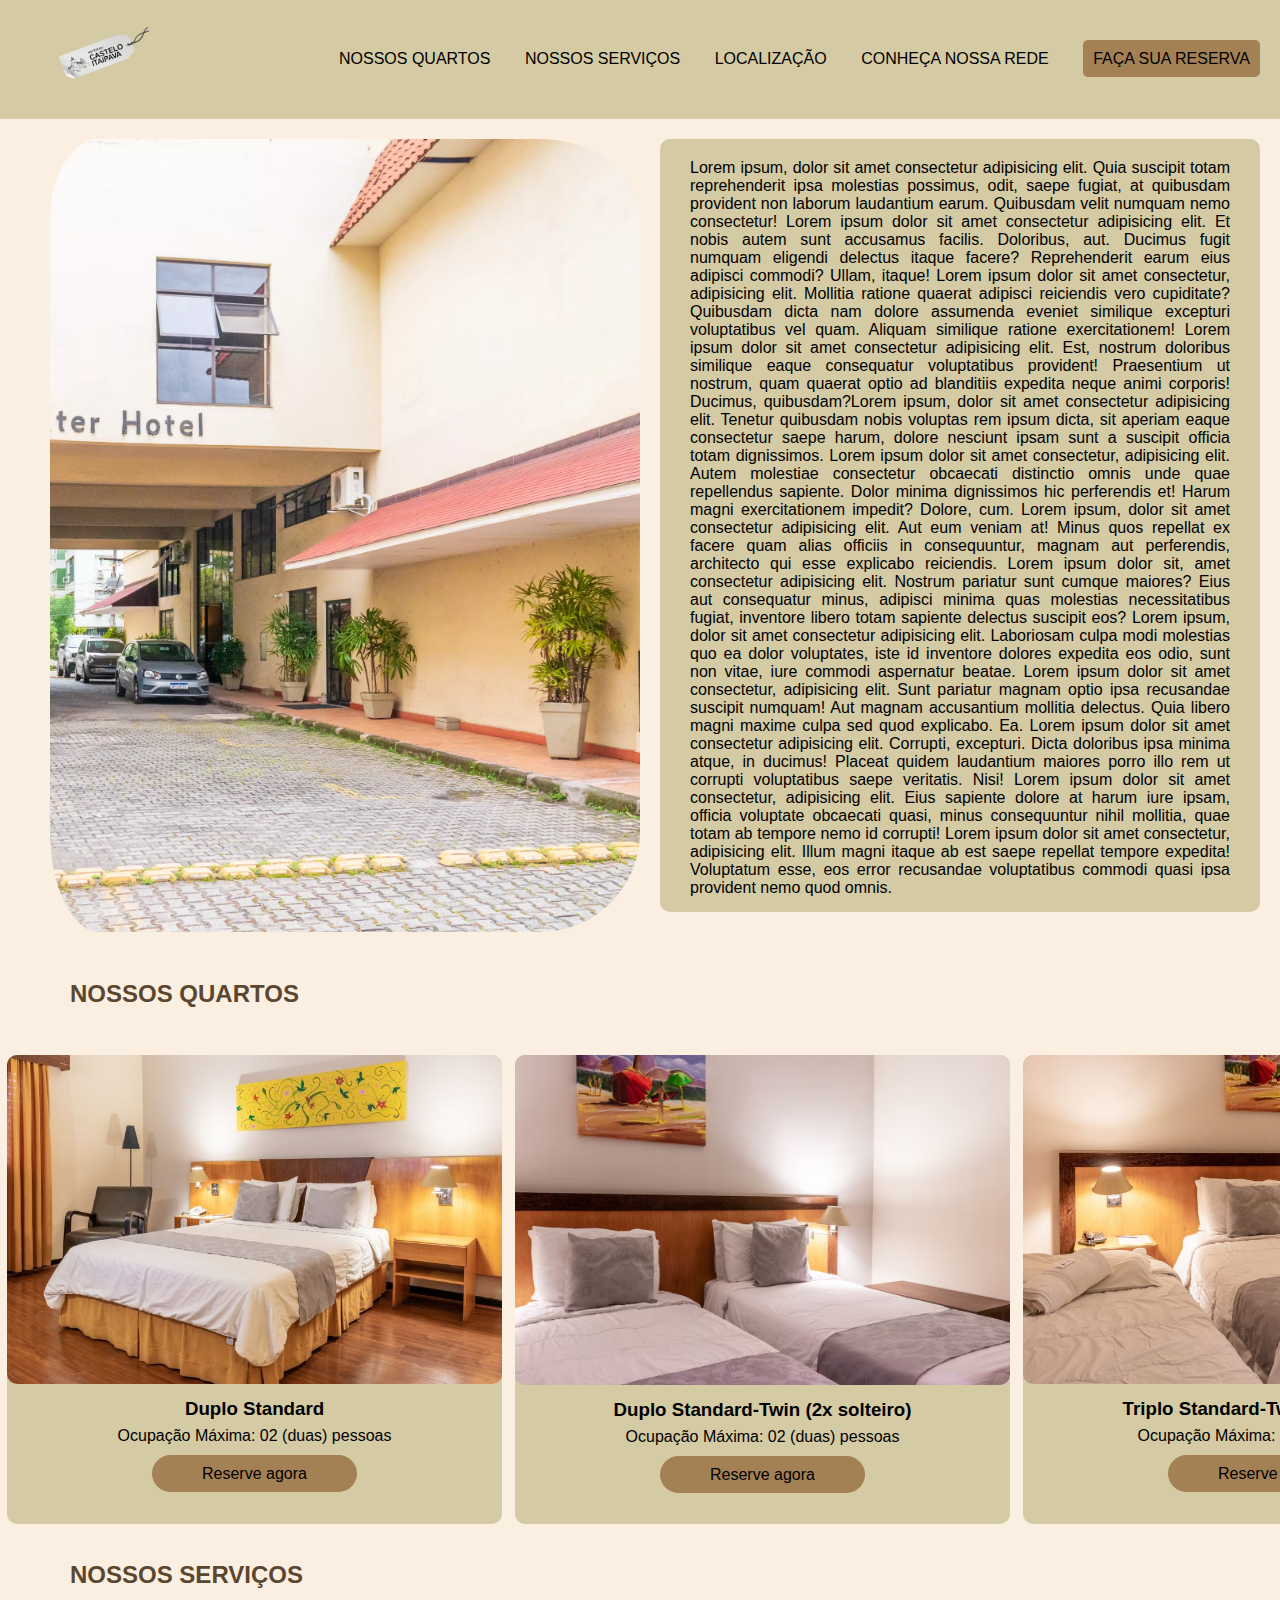
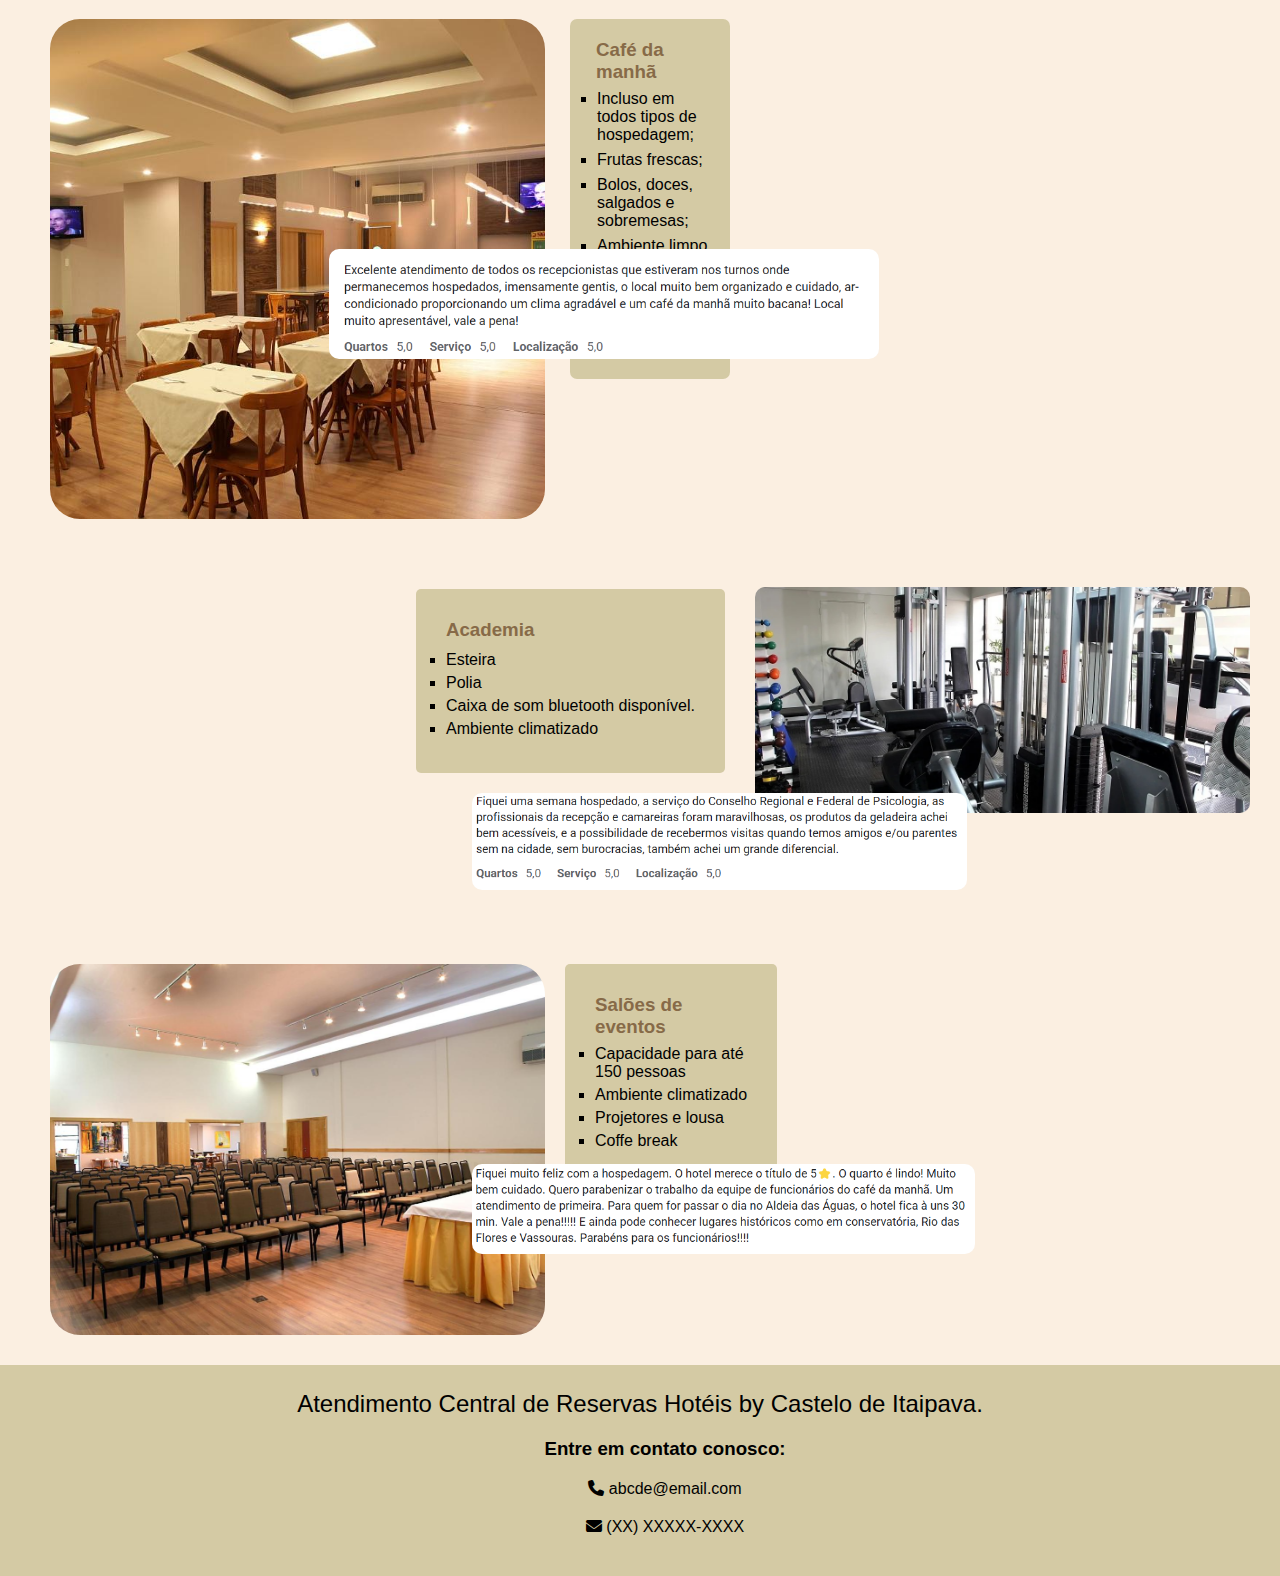
<file: index.html>
<!DOCTYPE html>
<html lang="pt-br">
<head>
    <meta charset="UTF-8">
    <meta name="viewport" content="width=device-width, initial-scale=1.0">
    <title>Hotel Dexter by Castelo de Itaipava</title>
    <link rel="stylesheet" href="/css/styles.css">
    <link href="https://fonts.googleapis.com/css2?family=Inter:ital,opsz,wght@0,14..32,100..900;1,14..32,100..900&family=Jost:ital,wght@0,100..900;1,100..900&display=swap" rel="stylesheet">
    <link rel="stylesheet" href="https://cdnjs.cloudflare.com/ajax/libs/font-awesome/6.7.2/css/all.min.css" integrity="sha512-Evv84Mr4kqVGRNSgIGL/F/aIDqQb7xQ2vcrdIwxfjThSH8CSR7PBEakCr51Ck+w+/U6swU2Im1vVX0SVk9ABhg==" crossorigin="anonymous" referrerpolicy="no-referrer" />
    
</head>
<body>
    <div class="container">
        <div class="navbar-container">
            <nav>
                <img src="/img/logo-rede-menor.png" alt="" id="logo">
                    <ul class="navbar-items">
                    <li><a href="#quartos">Nossos quartos</a>
                    </li>
                    <li><a href="#services">Nossos serviços</a>
                    </li>
                    <li><a href="#">Localização</a>
                    </li>
                    <li><a href="#">Conheça nossa rede</a>
                    </li>
                    <li><a href="#" class="book-btn">Faça sua reserva</a>
                    </li>
                </ul>
            </nav>
        </div>
        <main>
            <div class="first-text">
                <img src="/img/dexter.webp" alt="" class="hotel-front">
                <p class="description">Lorem ipsum, dolor sit amet consectetur adipisicing elit. Quia suscipit totam reprehenderit ipsa molestias possimus, odit, saepe fugiat, at quibusdam provident non laborum laudantium earum. Quibusdam velit numquam nemo consectetur! Lorem ipsum dolor sit amet consectetur adipisicing elit. Et nobis autem sunt accusamus facilis. Doloribus, aut. Ducimus fugit numquam eligendi delectus itaque facere? Reprehenderit earum eius adipisci commodi? Ullam, itaque! Lorem ipsum dolor sit amet consectetur, adipisicing elit. Mollitia ratione quaerat adipisci reiciendis vero cupiditate? Quibusdam dicta nam dolore assumenda eveniet similique excepturi voluptatibus vel quam. Aliquam similique ratione exercitationem! Lorem ipsum dolor sit amet consectetur adipisicing elit. Est, nostrum doloribus similique eaque consequatur voluptatibus provident! Praesentium ut nostrum, quam quaerat optio ad blanditiis expedita neque animi corporis! Ducimus, quibusdam?Lorem ipsum, dolor sit amet consectetur adipisicing elit. Tenetur quibusdam nobis voluptas rem ipsum dicta, sit aperiam eaque consectetur saepe harum, dolore nesciunt ipsam sunt a suscipit officia totam dignissimos. Lorem ipsum dolor sit amet consectetur, adipisicing elit. Autem molestiae consectetur obcaecati distinctio omnis unde quae repellendus sapiente. Dolor minima dignissimos hic perferendis et! Harum magni exercitationem impedit? Dolore, cum. Lorem ipsum, dolor sit amet consectetur adipisicing elit. Aut eum veniam at! Minus quos repellat ex facere quam alias officiis in consequuntur, magnam aut perferendis, architecto qui esse explicabo reiciendis. Lorem ipsum dolor sit, amet consectetur adipisicing elit. Nostrum pariatur sunt cumque maiores? Eius aut consequatur minus, adipisci minima quas molestias necessitatibus fugiat, inventore libero totam sapiente delectus suscipit eos? Lorem ipsum, dolor sit amet consectetur adipisicing elit. Laboriosam culpa modi molestias quo ea dolor voluptates, iste id inventore dolores expedita eos odio, sunt non vitae, iure commodi aspernatur beatae. Lorem ipsum dolor sit amet consectetur, adipisicing elit. Sunt pariatur magnam optio ipsa recusandae suscipit numquam! Aut magnam accusantium mollitia delectus. Quia libero magni maxime culpa sed quod explicabo. Ea. Lorem ipsum dolor sit amet consectetur adipisicing elit. Corrupti, excepturi. Dicta doloribus ipsa minima atque, in ducimus! Placeat quidem laudantium maiores porro illo rem ut corrupti voluptatibus saepe veritatis. Nisi! Lorem ipsum dolor sit amet consectetur, adipisicing elit. Eius sapiente dolore at harum iure ipsam, officia voluptate obcaecati quasi, minus consequuntur nihil mollitia, quae totam ab tempore nemo id corrupti! Lorem ipsum dolor sit amet consectetur, adipisicing elit. Illum magni itaque ab est saepe repellat tempore expedita! Voluptatum esse, eos error recusandae voluptatibus commodi quasi ipsa provident nemo quod omnis.</p>
            </div>
            <br>
            
            <div class="titulo-room">
                <h2>Nossos Quartos</h2>
            </div>
            <div class="rooms" id="quartos">
                <div class="foto1"><img src="/img/duplo-standard.jpg" alt="">
                <h3>Duplo Standard</h3>
                <h4>Ocupação Máxima: 02 (duas) pessoas</h4>
                <a href="#">Reserve agora</a>
                </div>
                <div class="foto2"><img src="/img/duplo-standard-twin.avif" alt="">
                <h3>Duplo Standard-Twin (2x solteiro)</h3>
                <h4>Ocupação Máxima: 02 (duas) pessoas</h4>
                <a href="#">Reserve agora</a>
                </div>
                <div class="foto3"><img src="/img/triplo-standard-twin.jpg" alt="">
                <h3>Triplo Standard-Twin (3x solteiro)</h3>
                <h4>Ocupação Máxima: 03 (três) pessoas</h4>
                <a href="#">Reserve agora</a>
                </div>
            </div>
        </main>
        <div id="services">
            <div class="services-title">
                <h2>Nossos Serviços</h2>
            </div>
            <div class="breakfast">
                <img src="/img/dexter-breakfast.jpg" alt="" id="dexter-cafe">
                <div class="breakfast-description">
                    <h3>Café da manhã</h3>
                    <ul>
                        <li>Incluso em todos tipos de hospedagem;</li>
                        <li>Frutas frescas;</li>
                        <li>Bolos, doces, salgados e sobremesas;</li>
                        <li>Ambiente limpo e climatizado;</li>
                        <li>Disponível para não-hóspedes por R$24,90 por pessoa.</li>
                    </ul>
                </div>
                <img src="/img/avaliacao.png" alt="" id="avaliation">
            </div>
        </div>
        <div class="gym">
            <div class="gym-description">
                <h3>Academia</h3>
                 <ul>
                    <li>Esteira</li>
                    <li>Polia</li>
                    <li>Caixa de som bluetooth disponível.</li>
                    <li>Ambiente climatizado</li>
                </ul>
            </div>
            <img src="/img/dexter-gym.jpg" alt="" id="hotel-gym">
        </div>
        <img src="/img/avaliacao2.png" alt="" id="avaliation2">
        
        <div class="salao">
            <img src="/img/dexter-salao.jpg" alt="" id="hotel-salao">
            <div class="salao-description">
                <h3>Salões de eventos</h3>
                <ul>
                    <li>Capacidade para até 150 pessoas</li>
                    <li>Ambiente climatizado</li>
                    <li>Projetores e lousa</li>
                    <li>Coffe break</li>
                </ul>
            </div>
            <img src="/img/avaliacao3.png" alt="" id="avaliation3">
        </div>
        <footer>
            <div class="final-text">
                <h2>Atendimento Central de Reservas Hotéis by Castelo de Itaipava.</h2>
                <div class="contatos">
                    <h3>Entre em contato conosco:</h3>
                    <p>
                        <i class="fas fa-phone"></i>
                        abcde@email.com
                    </p>
                    <p>
                        <i class="fas fa-envelope"></i>
                        (XX) XXXXX-XXXX
                    </p>
                </div>
            </div>
        </footer>
    </div> 
    
</body>
</html>
</file>
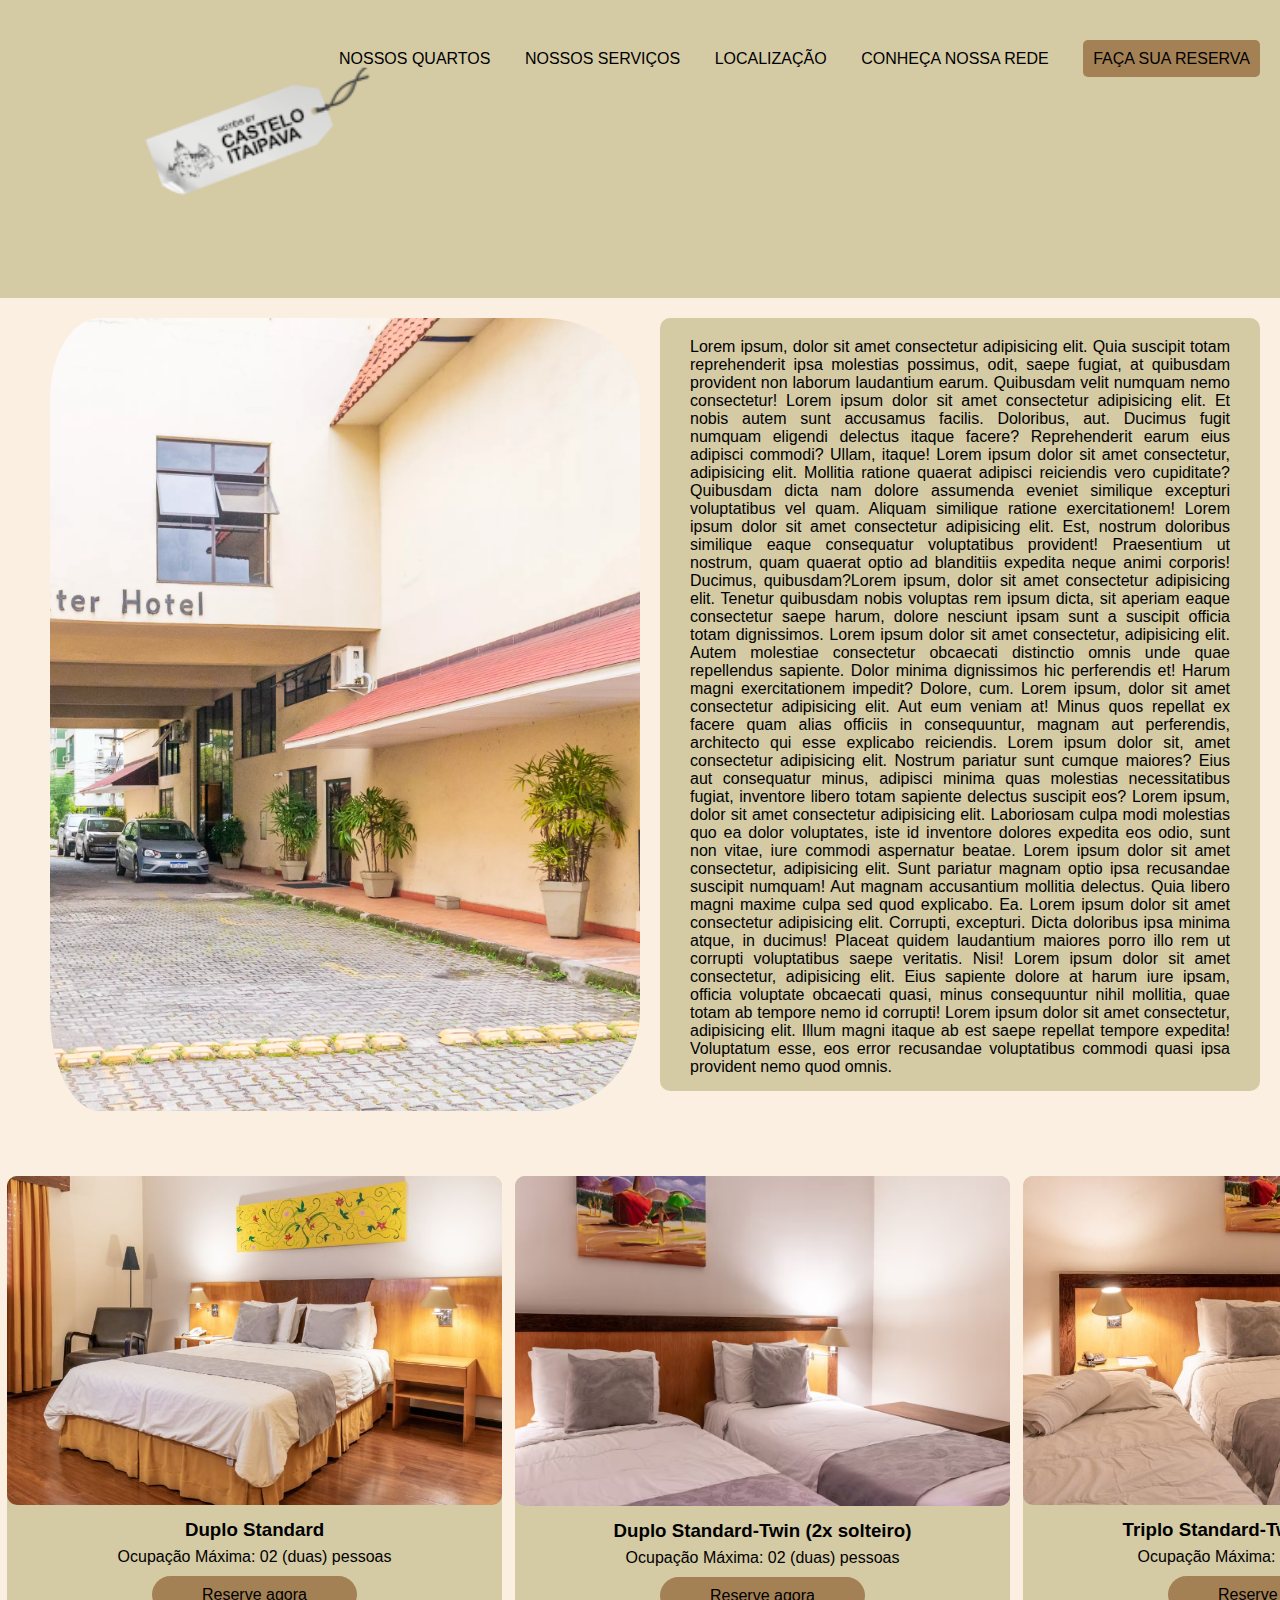
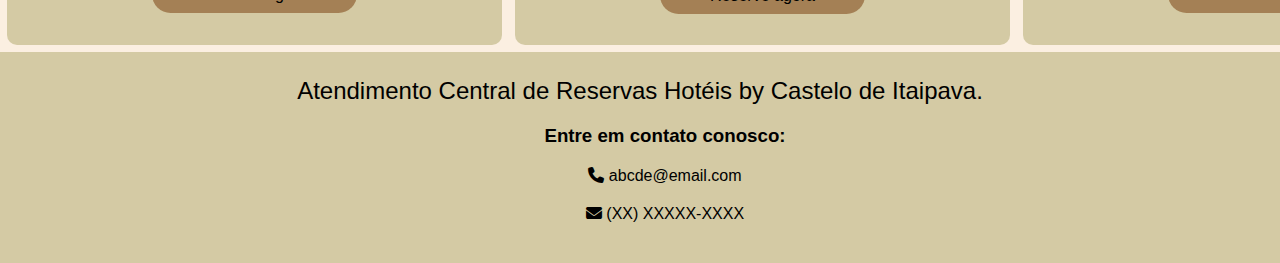
<file: img/index.html>
<!DOCTYPE html>
<html lang="pt-br">
<head>
    <meta charset="UTF-8">
    <meta name="viewport" content="width=device-width, initial-scale=1.0">
    <title>Hotel Dexter by Castelo de Itaipava</title>
    <link rel="stylesheet" href="/css/styles.css">
    <link href="https://fonts.googleapis.com/css2?family=Inter:ital,opsz,wght@0,14..32,100..900;1,14..32,100..900&display=swap" rel="stylesheet">
    <link rel="stylesheet" href="https://cdnjs.cloudflare.com/ajax/libs/font-awesome/6.7.2/css/all.min.css" integrity="sha512-Evv84Mr4kqVGRNSgIGL/F/aIDqQb7xQ2vcrdIwxfjThSH8CSR7PBEakCr51Ck+w+/U6swU2Im1vVX0SVk9ABhg==" crossorigin="anonymous" referrerpolicy="no-referrer" />
    
</head>
<body>
    <div class="container">
        <div class="navbar-container">
            <nav>
                <a href="#">
                    <img src="/img/logo-rede-menor.png" alt="" class="logo">
                </a>
                <ul class="navbar-items">
                    <li><a href="#">Nossos quartos</a>
                    </li>
                    <li><a href="#">Nossos serviços</a>
                    </li>
                    <li><a href="#">Localização</a>
                    </li>
                    <li><a href="#">Conheça nossa rede</a>
                    </li>
                    <li><a href="#" class="book-btn">Faça sua reserva</a>
                    </li>
                </ul>
            </nav>
        </div>
        <main>
            <div class="first-text">
                <img src="/img/dexter.webp" alt="" class="hotel-front">
                <p class="description">Lorem ipsum, dolor sit amet consectetur adipisicing elit. Quia suscipit totam reprehenderit ipsa molestias possimus, odit, saepe fugiat, at quibusdam provident non laborum laudantium earum. Quibusdam velit numquam nemo consectetur! Lorem ipsum dolor sit amet consectetur adipisicing elit. Et nobis autem sunt accusamus facilis. Doloribus, aut. Ducimus fugit numquam eligendi delectus itaque facere? Reprehenderit earum eius adipisci commodi? Ullam, itaque! Lorem ipsum dolor sit amet consectetur, adipisicing elit. Mollitia ratione quaerat adipisci reiciendis vero cupiditate? Quibusdam dicta nam dolore assumenda eveniet similique excepturi voluptatibus vel quam. Aliquam similique ratione exercitationem! Lorem ipsum dolor sit amet consectetur adipisicing elit. Est, nostrum doloribus similique eaque consequatur voluptatibus provident! Praesentium ut nostrum, quam quaerat optio ad blanditiis expedita neque animi corporis! Ducimus, quibusdam?Lorem ipsum, dolor sit amet consectetur adipisicing elit. Tenetur quibusdam nobis voluptas rem ipsum dicta, sit aperiam eaque consectetur saepe harum, dolore nesciunt ipsam sunt a suscipit officia totam dignissimos. Lorem ipsum dolor sit amet consectetur, adipisicing elit. Autem molestiae consectetur obcaecati distinctio omnis unde quae repellendus sapiente. Dolor minima dignissimos hic perferendis et! Harum magni exercitationem impedit? Dolore, cum. Lorem ipsum, dolor sit amet consectetur adipisicing elit. Aut eum veniam at! Minus quos repellat ex facere quam alias officiis in consequuntur, magnam aut perferendis, architecto qui esse explicabo reiciendis. Lorem ipsum dolor sit, amet consectetur adipisicing elit. Nostrum pariatur sunt cumque maiores? Eius aut consequatur minus, adipisci minima quas molestias necessitatibus fugiat, inventore libero totam sapiente delectus suscipit eos? Lorem ipsum, dolor sit amet consectetur adipisicing elit. Laboriosam culpa modi molestias quo ea dolor voluptates, iste id inventore dolores expedita eos odio, sunt non vitae, iure commodi aspernatur beatae. Lorem ipsum dolor sit amet consectetur, adipisicing elit. Sunt pariatur magnam optio ipsa recusandae suscipit numquam! Aut magnam accusantium mollitia delectus. Quia libero magni maxime culpa sed quod explicabo. Ea. Lorem ipsum dolor sit amet consectetur adipisicing elit. Corrupti, excepturi. Dicta doloribus ipsa minima atque, in ducimus! Placeat quidem laudantium maiores porro illo rem ut corrupti voluptatibus saepe veritatis. Nisi! Lorem ipsum dolor sit amet consectetur, adipisicing elit. Eius sapiente dolore at harum iure ipsam, officia voluptate obcaecati quasi, minus consequuntur nihil mollitia, quae totam ab tempore nemo id corrupti! Lorem ipsum dolor sit amet consectetur, adipisicing elit. Illum magni itaque ab est saepe repellat tempore expedita! Voluptatum esse, eos error recusandae voluptatibus commodi quasi ipsa provident nemo quod omnis.</p>
            </div>
            <br>
            
            <div class="rooms">
                <div class="foto1"><img src="/img/duplo-standard.jpg" alt="">
                <h3>Duplo Standard</h3>
                <h4>Ocupação Máxima: 02 (duas) pessoas</h4>
                <a href="#">Reserve agora</a>
                </div>
                <div class="foto2"><img src="/img/duplo-standard-twin.avif" alt="">
                <h3>Duplo Standard-Twin (2x solteiro)</h3>
                <h4>Ocupação Máxima: 02 (duas) pessoas</h4>
                <a href="#">Reserve agora</a>
                </div>
                <div class="foto3"><img src="/img/triplo-standard-twin.jpg" alt="">
                <h3>Triplo Standard-Twin (3x solteiro)</h3>
                <h4>Ocupação Máxima: 03 (três) pessoas</h4>
                <a href="#">Reserve agora</a>
                </div>
            </div>
        </main>
        <footer>
            <div class="final-text">
                <h2>Atendimento Central de Reservas Hotéis by Castelo de Itaipava.</h2>
                <div class="contatos">
                    <h3>Entre em contato conosco:</h3>
                    <p>
                        <i class="fas fa-phone"></i>
                        abcde@email.com
                    </p>
                    <p>
                        <i class="fas fa-envelope"></i>
                        (XX) XXXXX-XXXX
                    </p>
                </div>
            </div>
        </footer>
    </div> 
    
</body>
</html>
</file>
<file: css/styles.css>
*{
    margin: 0;
    padding: 0;
    font-family:Helvetica;
    box-sizing: border-box;
}

html, body {
  scroll-behavior: smooth;
  margin: 0;
  padding: 0;
  overflow-x: hidden;
}

body{
    background-color:rgb(251, 239, 225);
}

.navbar-container{
    background-color: rgb(212, 202, 164);
    height: 100%;
}

#logo{
    width: 200px;
    display: flex;
}

nav{
    position: relative;
}

.navbar-items{
    position: absolute;
    right: 0;
    top: 50px;
}

.navbar-items li{
    display: inline-block;
    padding-right: 20px;
    padding-left: 10px;
    text-transform: uppercase;
}

.navbar-items li a{
    text-decoration: none;
    color: black;
}

.navbar-items li a:hover{
    color: rgb(58, 60, 16);
    transition: 0.5s;
}

.book-btn{
    background-color: rgb(164, 128, 85);
    padding: 10px;
    border-radius: 5px;
}

.navbar-items .book-btn:hover{
    color: white;
}

.hotel-front{
    width: 50%;
    padding-left: 50px;
    padding-top: 20px;
    border-radius: 100px;
}

.first-text{
    display: flex;
}

.description{
    padding-left: 30px;
    padding-right:30px;
    padding-top: 20px;
    text-align: justify;
    background-color: rgb(212, 202, 164);
    margin: 20px;
    padding-bottom: 15px;
    border-radius: 10px;
}

.rooms {
    display: flex;
    gap: 12px;
    padding-top: 7px;
    padding-left: 7px;
    padding-bottom: 7px;
    gap: 8px;
    }
  
  img {
    width: 495px;
    height: auto;
    object-fit: cover;
    border-radius: 10px;
  }

  .titulo-room, .titulo-service{
    padding-left: 70px;
    padding-top: 30px;
    color:  rgb(91, 71, 47);
    text-transform: uppercase;
  }

  .foto1, .foto2,.foto3{
    width: 100%;
    margin-right: 5px;
  }

  .foto1, .foto2, .foto3{
    background-color:  rgb(212, 202, 164);
    padding-bottom: 40px;
    border-radius: 10px;
    color: black;
    text-align: center;
    margin-top: 40px;
  }

  .foto1 h3, .foto2 h3, .foto3 h3{
    padding-top: 10px;
  }

  .foto1 h4, .foto2 h4, .foto3 h4{
    padding-top: 7px;
    padding-bottom: 10px;
    margin-bottom: 10px;
    font-weight: normal;
  }

  .foto1 a, .foto2 a, .foto3 a{
    padding-left: 50px;
    padding-right: 50px;
    color: black;
    text-decoration: none;
    margin-top: 20px;
    padding-top: 10px;
    padding-bottom: 10px;
    margin-left: 100px;
    margin-right: 100px;
    margin-bottom: 20px;
    background-color:rgb(164, 128, 85);
    border-radius: 30px;
  }

  .foto1 a:hover, .foto2 a:hover, .foto3 a:hover{
    color: white;
    transition: 0.5s;
  }

  .services-title{
    padding-left: 70px;
    padding-top: 30px;
    color: rgb(91, 71, 47);
    text-transform: uppercase;
    margin-bottom: 30px;
  }

  #dexter-cafe{
    margin-left: 50px;
    border-radius: 30px;
    margin-bottom: 30px;
  }

  .breakfast{
    display: flex;
  }

  .breakfast-description{
    margin-left: 25px;
    background-color:  rgb(212, 202, 164);
    margin-bottom: 170px;
    padding: 20px;
    border-radius: 7px;
  }

  .breakfast-description ul{
    list-style: square;
    margin-left: 7px;
  }

  .breakfast-description h3{
    margin-bottom: 7px;
    margin-left: 6px;
    color: rgb(135, 106, 72);
  }

  .breakfast-description li{
    margin-bottom: 7px;
  }

  #avaliation{
    width: 550px;
    height: 110px;
    position: relative;
    top: 230px;
    right: 401px;
  }

  .gym{
    display: flex;
    justify-self: end;
  }

  .gym-description{
    margin-right: 30px;
    background-color:  rgb(212, 202, 164);
    margin-top: 40px;
    margin-bottom: 70px;
    padding: 30px;
    border-radius: 5px;
  }

  .gym-description ul{
    list-style: square;
    margin-top: 10px;
  }

  .gym-description li{
    margin-bottom: 5px;
  }

  .gym-description h3{
    margin-bottom: 7px;
    color: rgb(135, 106, 72);
  }

  #hotel-gym{
    margin-right: 30px;
    margin-bottom: 30px;
    margin-top: 38px;
  }

  #avaliation2{
    position: relative;
    left: 472px;
    bottom: 50px;
  }

  .salao{
    display: flex;
    margin-top: 20px;
  }

  #hotel-salao{
    margin-left: 50px;
    border-radius: 30px;
    margin-bottom: 30px;
  }

  .salao-description{
    margin-left: 20px;
    background-color:  rgb(212, 202, 164);
    padding: 30px;
    margin-bottom: 180px;
    border-radius: 5px;
  }

  .salao-description h3{
    color: rgb(135, 106, 72);
    margin-bottom: 7px;
  }

  .salao-description ul{
    list-style: square;
  }

  .salao-description li{
    margin-bottom: 5px;
  }

  #avaliation3{
    width: 550px;
    height: 90px;
    position: relative;
    top: 200px;
    right: 401px;
    left: -305px;
  }

  footer{
    background-color: rgb(212, 202, 164); 
  }
  
  .final-text{
    padding-bottom: 40px; 
  }

  .final-text h2{
    text-align: center;
    padding-top: 25px;
    font-weight: normal;  
  }

  .contatos{
    padding-top: 20px;
    text-align: center;
  }

  .final-text h3{
    text-align: center;
    padding-left: 50px;
  }

  .final-text p{
    padding-left: 50px;
    padding-top:20px;
  }

  /*RESPONSIVIDADE*/
 
  @media (max-width: 475px){
    .navbar-container{
      position: relative;
    }
    
    .navbar-items{
      position: absolute;
      top: 20px;
    }
    
    .navbar-items li {
      font-size: 12px;
      font-weight: normal;
      display: block;
      padding-bottom: 8px; 
    }

    .book-btn{
      display: none;
    }

    .hotel-front{
      width: 100%;
      border-radius: 0;
      position: relative;
      right: 27px;
    }
    
    .first-text{
      display: flex;
      flex-wrap: wrap;
    }
    
    .titulo-room {
      display: flex;
    }

    .titulo-room h2{
      position: relative;
      right: 40px;
    }
    
    .rooms{
      display:flex;
      flex-wrap: wrap;
      margin-right: 5px;
    }

    .rooms img{
      width: 100%;
    }

    .foto1 a,
    .foto2 a,
    .foto3 a {
      padding: 4px;
      margin: 5px;
    }

    .services{
      display: block;
    }

    .services-title h2{
      position: relative;
      right: 40px;
    }

    .breakfast{
      display:flex;
      flex-wrap: wrap;
    }

    #dexter-cafe{
      width: 90%;
      position: relative;
      right: 20px;
    }

    .breakfast-description{
      margin-right: 15px;
    }

    #avaliation{
      display: none;
    }

    .gym{
      position: relative;
      display: flex;
      flex-direction: row-reverse;
    }
    
    #hotel-gym{
      position: absolute;
      bottom: 170px;
      width: 95%;
      height: 80%;
    }

    .gym-description{
      position: relative;
      top: 80px;
      right: 15px;
      padding-right: 70px;
    }

    .salao{
      display: block;
      position: relative;
    }

    #hotel-salao{
      width: 90%;
      position: relative;
      bottom: 90px;
      right: 30px;
    }

    .salao-description{
      position: relative;
      right: 10px;
      bottom: 90px;
    }

    #avaliation3{
      display: none;
    }



    
    



    .contatos{
      margin-right: 40px;
    }


  }
</file>
